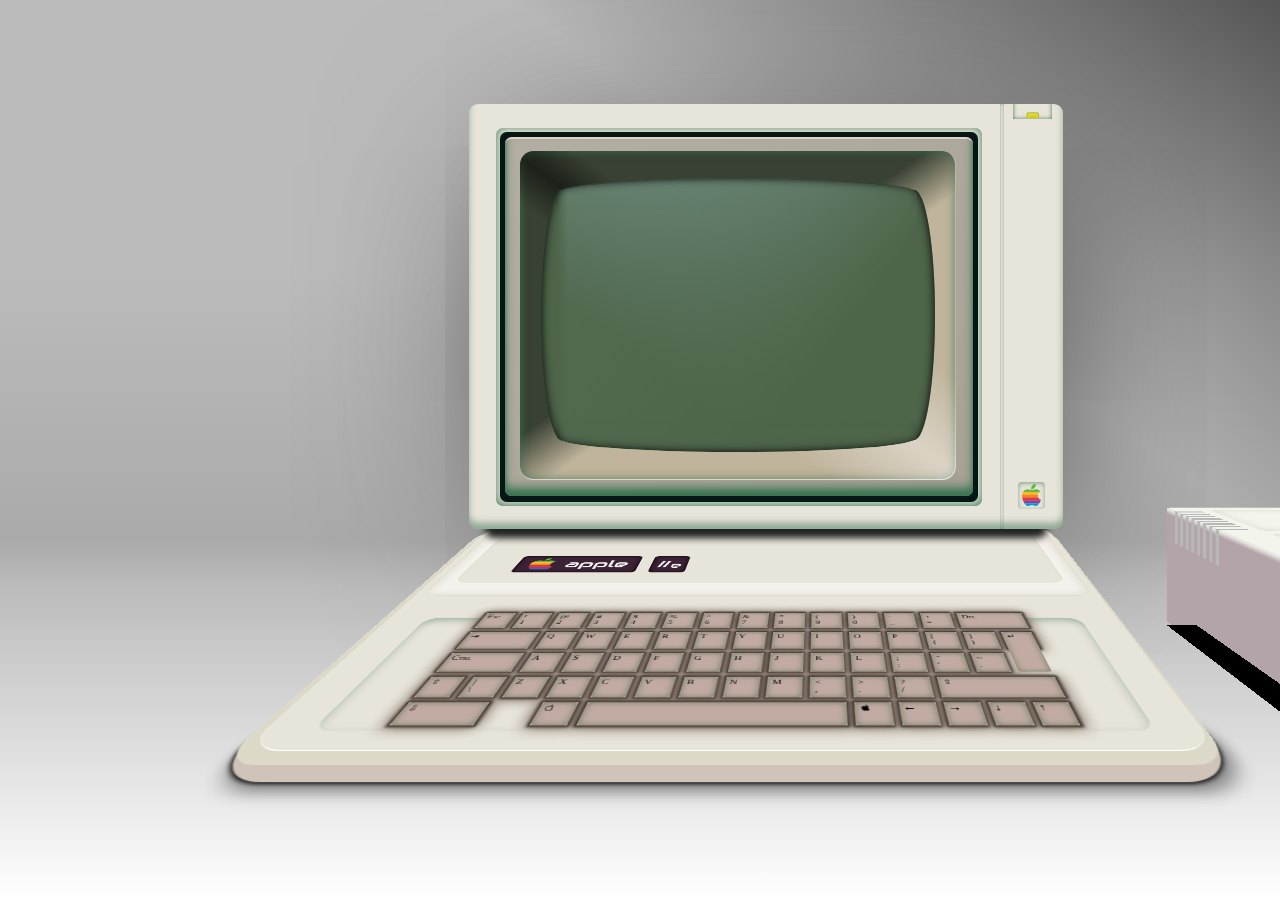
<file: html/menu/apple-IIe.html>
<!DOCTYPE html>
<html lang="en" >
<head>
  <meta charset="UTF-8">
  <link rel="stylesheet" href="css/apple-IIe.css">
  <link rel='stylesheet' href='https://fonts.googleapis.com/css2?family=Audiowide&amp;display=swap'>

  <meta name="viewport" content="width=device-width, initial-scale=1, maximum-scale=1">
  <title>Thoughrights Apple IIe Menu UI</title>
  <meta property="og:title" content="Thoughrights Apple IIe Menu UI">
  <meta name="twitter:title" content="Thoughrights Apple IIe Menu UI">
  
  <meta name="description" content="Repurposing of a 3D model into a retro site navigation menu.">
  <meta property="og:description" content="Repurposing of a 3D model into a retro site navigation menu.">
  <meta name="twitter:description" content="Repurposing of a 3D model into a retro site navigation menu.">
  
  <meta name="keywords" content="thoughtrights, thoughtwrights, Apple IIe interface">

  <meta property="twitter:domain" content="thoughtrights.com">
  <meta property="twitter:url" content="https://www.thoughtrights.com/menu/apple-IIe.html">
  <meta property="og:type" content="website">
  <meta property="og:url" content="https://www.thoughtrights.com/menu/apple-IIe.html">
  
  <meta name="twitter:card" content="summary_large_image">
  <meta property="og:image" content="https://www.thoughtrights.com/menu/assets/apple-IIe-menu-preview.png">
  <meta name="twitter:image" content="https://www.thoughtrights.com/menu/assets/apple-IIe-menu-preview.png">
  <script async src="https://www.googletagmanager.com/gtag/js?id=G-1DSDMD83ER"></script>
  <script>
    window.dataLayer = window.dataLayer || [];
    function gtag(){dataLayer.push(arguments);}
    gtag('js', new Date());
    gtag('config', 'G-1DSDMD83ER');
  </script>
</head>
<body>
<div class="bg"></div>
<h1 class="h1-bg">Apple <span>IIe</span></h1>
<div class="🖥️">
  <div class="back-shadow"></div>
  <div class="monitor-shadow"></div>
  <div class="monitor">
    <div class="monitor__soft-shadow"></div>
    <div class="monitor__shadow"></div>
    <div class="monitor__inner"></div>
    <div class="monitor__inner-shadow"></div>
    <div class="monitor__inner-shadow-light"></div>
    <div class="monitor__inner-shadow-dark"></div>
    <div class="monitor__screen"></div>
    <div class="monitor__screen-2">
      <div class="monitor__terminal"></div>
    </div>
    <div class="monitor__screen-2 top-shadow"></div>
    <div class="monitor__screen-2 bottom-shadow"></div>
    <div class="monitor__logo-embed"></div>
    <div class="monitor__line"></div>
    <div class="monitor__power-switch">
      <div class="monitor__power-switch__button"></div>
    </div>
  </div>
  <div class="keyboard">
    <div class="middle"></div>
    <div class="top">
      <div class="emboss">
        <div class="logo-label">
          <div class="logo"></div>
          <div class="label">apple</div>
        </div>
        <div class="model-number">II<span>e</span></div>
      </div>
      <div class="embed">
        <div class="keys-container"></div>
      </div>
    </div>
  </div>
  <div class="floppy-drive">
    <div class="left">
      <div class="emboss"></div>
    </div>
    <div class="top">
      <div class="emboss emboss-1"></div>
      <div class="embed embed-1"></div>
      <div class="emboss emboss-2"></div>
      <div class="embed embed-2"></div>
    </div>
    <div class="front">
      <div class="slot-container">
        <div class="slot">
          <div class="hole"></div>
        </div>
      </div>
      <div class="slot-embed">
        <div class="cover"></div>
        <div class="shadow"></div>
      </div>
      <div class="logo"></div>
      <div class="label">disk II</div>
      <div class="light">
        <span>IN USE</span> <span class="arrow">▼</span>
        <div class="led">
          <div class="reflection"></div>
        </div>
      </div>
    </div>
    <div class="bottom"></div>
  </div>
</div>
<div class="key key--template">
  <div class="key__side key__side--top">
    <div class="key__label-top"></div>
    <div class="key__label-bottom"></div>
  </div>
  <div class="key__side key__side--right"></div>
  <div class="key__side key__side--bottom"></div>
  <div class="key__side key__side--left"></div>
  <div class="key__side key__side--back"></div>
  <div class="key__side key__side--front"></div>
</div>
<script  src="js/apple-IIe.js"></script>

</body>
</html>
</file>
<file: html/menu/css/apple-IIe.css>
@charset "UTF-8";
/* FORK of "Apple IIe 3D" */

/* The keyboard is done interestingly, but is not historical.  The
   monitor and drive are nice. The monitor could use a few small extra
   image elements but is great. */

/* This fork makes some lights flash, fixes some bugs, and makes the
   3D model into a toy UI. */



*,
*::before,
*::after {
  box-sizing: border-box;
}


:root {
  --object-box-shadow: 0vmin 0.1vmin 0.4vmin 0.1vmin #111,
    0.5vmin 1vmin 1.5vmin 0.1vmin #888;
  --object-box-shadow-floppy: 0vmin 0vmin 0.8vmin 0.4vmin #111,
    0 1vmin 2.5vmin 0.5vmin #888;
  --object-box-shadow-monitor: 0 1.6vmin 0.8vmin 0.2vmin #222;
}

@font-face {
  /* source http://www.kreativekorp.com/software/fonts/apple2.shtml */
  font-family: "Terminal";
  src: url("../assets/apple-IIe-80col.ttf");
}
html {
  width: 100%;
}

body {
  margin: 0;
  padding: 0;
  width: 100%;
  height: 100vh;
  display: grid;
  place-items: center;
}

@keyframes flicker-2 {
  0% {
  opacity: 0.47861;
  }
  5% {
  opacity: 0.54769;
  }
  10% {
  opacity: 0.43604;
  }
  15% {
  opacity: 1;
  }
  20% {
  opacity: 0.38128;
  }
  25% {
      opacity: 1;
  }
  30% {
  opacity: 0.85583;
  }
  35% {
  opacity: 0.87807;
  }
  40% {
  opacity: 0.46559;
  }
  45% {
      opacity: 1;
  }
  50% {
      opacity: 1;
  }
  55% {
  opacity: 0.28594;
  }
  60% {
  opacity: 0.40313;
  }
  65% {
  opacity: 0.91988;
  }
  70% {
  opacity: 0.73455;
  }
  75% {
  opacity: 0.57288;
  }
  80% {
  opacity: 0.91428;
  }
  85% {
  opacity: 0.90419;
  }
  90% {
  opacity: 0.9003;
  }
  95% {
  opacity: 0.56108;
  }
  100% {
  opacity: 0.44387;
  }
}
@keyframes turn-on {
  0% {
    transform: scale(1, 0.8) translate3d(0, 0, 0);
    -webkit-filter: brightness(30);
    filter: brightness(30);
    opacity: 1;
  }
  3.5% {
    transform: scale(1, 0.8) translate3d(0, 100%, 0);
  }
  3.6% {
    transform: scale(1, 0.8) translate3d(0, -100%, 0);
    opacity: 1;
  }
  9% {
    transform: scale(1.3, 0.6) translate3d(0, 100%, 0);
    -webkit-filter: brightness(30);
    filter: brightness(30);
    opacity: 0;
  }
  11% {
    transform: scale(1, 1) translate3d(0, 0, 0);
    -webkit-filter: contrast(0) brightness(0);
    filter: contrast(0) brightness(0);
    opacity: 0;
  }
  100% {
    transform: scale(1, 1) translate3d(0, 0, 0);
    -webkit-filter: contrast(1) brightness(1.2) saturate(1.3);
    filter: contrast(1) brightness(1.2) saturate(1.3);
    opacity: 1;
  }
}
@keyframes turn-off {
  0% {
    transform: scale(1, 1.3) translate3d(0, 0, 0);
    -webkit-filter: brightness(1);
    background: #33ff33;
    filter: brightness(1) hue-rotate(180deg);
    opacity: 1;
  }
  60% {
    transform: scale(1.3, 0.001) translate3d(0, 0, 0);
    -webkit-filter: brightness(10);
    background: #33ff33;
    filter: brightness(10) hue-rotate(180deg);
  }
  100% {
    animation-timing-function: cubic-bezier(0.755, 0.05, 0.855, 0.06);
    transform: scale(0, 0.0001) translate3d(0, 0, 0);
    -webkit-filter: brightness(50);
    background: #33ff33;
    filter: brightness(50) hue-rotate(180deg);
  }
}
.bg {
  position: fixed;
  width: 100%;
  height: 100vh;
  background-repeat: no-repeat;
  background: linear-gradient(-145deg, #555, transparent 30%), linear-gradient(#bbb 30%, #aaa 60%, #bbb 65%, #fff);
}


.🖥️ {
  position: absolute;
  width: 100vmin;
  height: 100vmin;
  perspective: 80vmin;
  perspective-origin: 70% 40%;
}
.keys-container {
  --size: 3vmin;
  --size-half: calc(var(--size) / 2);
  --height: 1.5vmin;
  --height-half: calc(var(--height) / 2);
  transform: translate3d(0, -1vmin, 0.9vmin);
  transform-style: preserve-3d;
  width: 100%;
  height: 100%;
  display: grid;
  grid-template-columns: repeat(15, 1fr);
  grid-template-rows: repeat(5, 1fr);
  grid-gap: 0.75vmin;
  padding: 0 6vmin;
  font-family: Verdana;
  font-variant: small-caps;
  font-size: 1vmin;
}
.keys-container::before {
  display: none;
  position: absolute;
  left: 0;
  top: 0;
  background-color: #524239;
  content: "";
  width: calc(100% - 12vmin);
  height: 100%;
  margin: 0 6vmin;
  transform: translateZ(calc(-1 * var(--size-half)));
  box-shadow: 0 0 1.5vmin #524239;
}

.key {
  width: 100%;
  height: var(--size);
  position: relative;
  transform-style: preserve-3d;
  overflow: visible;
}
.key--template {
  display: none;
}
.key__side {
  position: absolute;
  width: var(--size);
  height: var(--size);
  background-color: #c2aba3;
  transform-style: preserve-3d;
  padding: 0.2em 0.4em;
  overflow: visible;
  border: 1px solid #c2aba3;
}
.key__side--top {
  transform: rotateY(0deg) translateZ(0.75vmin);
  overflow: visible;
  width: 100%;
  border: none;
}
.key__side--top::after {
  position: absolute;
  left: 0;
  top: 0;
  content: "";
  width: 100%;
  height: 100%;
  border-radius: 0.45vmin;
  box-shadow: inset 0 0 0.75vmin #687c61;
}
.key__side--right {
  --key-right-z: 1.3w;
  transform: rotateY(90deg) translateZ(var(--key-right-z));
  background: linear-gradient(75deg, #988576, #6a635c 50%);
  width: var(--height);
  border-right: 1px solid #736864;
}
.key__side--bottom {
  transform: rotateY(180deg) translateZ(var(--height-half));
  width: 100%;
  border: none;
  box-shadow: 0 0 1.5vmin 0.3vmin #6f5a4f, 0 0 0.3vmin 0.2vmin black;
}
.key__side--left {
  transform: rotateY(-90deg) translateZ(var(--height-half));
  background: linear-gradient(35deg, #6a635c, #988576 50%);
  width: var(--height);
  height: 100%;
  border-left: 1px solid #736864;
}
.key__side--back {
  transform: rotateX(90deg) translateZ(var(--height-half));
  width: 100%;
  height: var(--height);
}
.key__side--front {
  --height-half: 2.25vmin;
  transform: rotateX(-90deg) translateZ(var(--height-half));
  background: linear-gradient(#988576, #736864 50%);
  width: 100%;
  height: var(--height);
  border-top: 1px solid #e6e4d9;
  border-bottom: 1px solid #736864;
}
.key.key--⇥, .key.key--Del, .key.key--Ctrl, .key.key--⇧, .key.key--⇩ {
  grid-column-end: span 2;
  width: 100%;
}
.key.key--⇧ {
  grid-column-end: span 3;
}
.key.key--_ {
  grid-column-end: span 6;
  width: 100%;
  color: transparent;
}
.key.key--none {
  opacity: 0;
}
.key.key--↵ {
  grid-row-end: span 2;
  height: 100%;
}
.key.key--↵ .key__side--top {
  height: 100%;
}

.keyboard {
  position: absolute;
  top: 67.5vmin;
  left: 23.5vmin;
  width: 78vmin;
  height: 45vmin;
  transform-style: preserve-3d;
  transform: translateY(-50%) translateZ(0vmin) rotateX(80deg);
  border-radius: 7.5vmin;
}
.keyboard .top {
  position: absolute;
  width: calc(100% - 0.75vmin);
  height: calc(100% - 0.75vmin);
  background-color: #e7e4d9;
  border-radius: 3vmin;
  border-bottom: 0.075vmin solid #fff;
  transform: translateY(1.65vmin) translateX(0.75vmin) translateZ(0.75vmin);
  display: grid;
  grid-template-rows: 1fr 1fr;
  place-items: center;
  font-family: "Audiowide", cursive;
  font-size: 2.5vmin;
  transform-style: preserve-3d;
}
.keyboard .top .embed {
  width: 90%;
  height: 80%;
  box-shadow: inset 0 0.6vmin 1.2vmin rgba(60, 118, 83, 0.4);
  z-index: 1;
  grid-area: 2/1;
  border-radius: 1.5vmin;
}
.keyboard .top .emboss {
  width: 98%;
  height: 90%;
  z-index: 1;
  grid-area: 1/1;
  border-radius: 1.5vmin;
  border: 1px solid #ddd9c9;
  background-color: rgba(255, 255, 255, 0.5);
  transform: translateY(-1.5vmin);
  padding: 1.5vmin;
  position: relative;
  box-shadow: inset 0 0 1vmin 0.5vmin rgba(221, 217, 201, 0.6);
}
.keyboard .top .emboss::before {
  content: "";
  width: 95%;
  height: 85%;
  position: absolute;
  top: 0;
  left: 2.5%;
  background-color: #e7e4d9;
  border-radius: 1.5vmin;
  border: 1px solid #ddd9c9;
}
.keyboard .top .emboss .model-number {
  position: absolute;
  left: 24vmin;
  bottom: 5.5vmin;
  display: flex;
  align-items: center;
  justify-content: center;
  width: 4.5vmin;
  height: 4.5vmin;
  box-shadow: inset 0 0 0.75vmin black;
  color: #fefefe;
  background-color: #3b2235;
  border-radius: 0.6vmin;
  font-style: italic;
}
.keyboard .top .emboss .model-number span {
  padding-left: 0.45vmin;
  font-size: 2vmin;
  font-style: normal;
  transform: translateY(0.3vmin);
}
.keyboard .top .emboss .logo-label {
  position: absolute;
  left: 7.5vmin;
  bottom: 5.5vmin;
  display: grid;
  place-items: center;
  width: 15vmin;
  height: 4.5vmin;
  box-shadow: inset 0 0 0.75vmin black;
  color: #fefefe;
  background-color: #3b2235;
  border-radius: 0.6vmin;
  grid-template-columns: 6vmin 1fr;
}
.keyboard .top .emboss .logo-label .logo {
  width: 3vmin;
  height: 3vmin;
  background: url("../assets/Apple_Computer_Logo_rainbow.svg") center center no-repeat;
  background-size: cover;
  grid-area: 1/1;
}
.keyboard .top .emboss .logo-label .label {
  grid-area: 1/2;
  text-align: left;
  width: 100%;
}
.keyboard .middle {
  position: absolute;
  width: calc(100% + 1.5vmin);
  height: 100%;
  background-color: #ddd9c9;
  transform: translateY(1.5vmin) translateX(-0.75vmin) translateZ(0vmin);
  border-radius: 3vmin;
  transform-style: preserve-3d;
}
.keyboard .middle:after {
  border-radius: 5vmin;
  position: absolute;
  bottom: 0;
  left: -1.3vmin;
  width: calc(100% + 2.3vmin);
  height: 20%;
  content: "";
  background-color: #d0c4ba;
  box-shadow: var(--object-box-shadow);
  transform: translate3d(0, 0, -1.5vmin);
}

.floppy-drive {
  position: absolute;
  top: 61.5vmin;
  left: 120.5vmin;
  transform-style: preserve-3d;
  transform-origin: bottom center;
  transform: translateZ(-10vmin);
  --depth: 30vmin;
  --size: 7.5vmin;
  --width: 30vmin;
  --height: 16.5vmin;
  width: var(--width);
  height: var(--height);
  opacity: 1;
}
.floppy-drive .left {
  position: absolute;
  transform: translateX(-50%) rotateY(90deg);
  width: var(--depth);
  height: var(--height);
  background: linear-gradient(to top, #b2a4a8 95%, #f3f4ec);
  padding: 0 1.8vmin;
  display: grid;
  grid-template-columns: 1fr 1fr;
  grid-template-rows: 1fr 1fr 1fr;
  grid-gap: 1.5vmin;
}
.floppy-drive .left .emboss {
  grid-area: 1/2;
  background: repeating-linear-gradient(to left, transparent, transparent 0.75vmin, #b8b8b8 0.75vmin, #b8b8b8 1.5vmin);
}
.floppy-drive .top {
  position: absolute;
  transform: translateY(-50%) rotateX(90deg);
  width: var(--width);
  height: var(--depth);
  background-color: #f3f4ec;
  border-radius: 0.75vmin;
  display: grid;
  grid-template-columns: 1fr 5fr 1fr;
  grid-template-rows: 1fr 1fr;
  grid-gap: 1.5vmin;
  padding: 1.8vmin 0;
}
.floppy-drive .top .emboss {
  background: repeating-linear-gradient(to bottom, transparent, transparent 0.75vmin, #b8b8b8 0.75vmin, #b8b8b8 1.5vmin);
}
.floppy-drive .top .emboss-1 {
  grid-area: 1/1;
}
.floppy-drive .top .emboss-2 {
  grid-area: 1/3;
}
.floppy-drive .top .embed {
  box-shadow: inset 0 0 3vmin rgba(0, 0, 0, 0.1);
  border-radius: 0.75vmin;
}
.floppy-drive .top .embed-1 {
  grid-area: 1/2;
}
.floppy-drive .top .embed-2 {
  grid-area: 2/2;
}
.floppy-drive .front {
  position: absolute;
  transform: translateY(-0.3vmin) translateZ(calc(var(--depth) / 2));
  width: var(--width);
  height: calc(var(--height) + 0.75vmin);
  background-color: #3b2235;
  border: 0.45vmin solid #dfe1cc;
  box-shadow: inset 0 0 3vmin #000;
  border-radius: 0.75vmin;
  display: grid;
  place-items: center;
}
.floppy-drive .front .logo {
  position: absolute;
  width: 4.5vmin;
  height: 4.5vmin;
  background: url("../assets/Apple_Computer_Logo_rainbow.svg") center center no-repeat;
  background-size: contain;
  right: 3vmin;
  bottom: 1.5vmin;
}
.floppy-drive .front .slot-container {
  width: 100%;
  padding: 0.6vmin;
  background-color: #4b2b44;
  box-shadow: 0 0 0.3vmin black;
}
.floppy-drive .front .slot-embed {
  position: absolute;
  box-shadow: inset -0.15vmin 0 0.75vmin black;
  top: 1.5vmin;
  width: 7.5vmin;
  height: 12vmin;
  border-radius: 0.3vmin;
  background-color: #311c2c;
}
.floppy-drive .front .slot-embed .cover {
  position: absolute;
  top: 5.025vmin;
  height: 3vmin;
  width: 100%;
  background-color: #3e2438;
  border: 0.075vmin solid #222;
  border-top-color: #444;
  box-shadow: 0 0 0.45vmin black;
}
.floppy-drive .front .slot-embed .shadow {
  position: absolute;
  top: 8.025vmin;
  height: 4.5vmin;
  width: 100%;
  border-radius: 0.3vmin;
  background: linear-gradient(-170deg, black, #482941 70%);
  box-shadow: inset -0.15vmin 0 0.75vmin black;
}
.floppy-drive .front .slot {
  width: 100%;
  border: 0.45vmin solid #252e2f;
  border-top-color: #678083;
  border-left-color: #303c3d;
  border-top-color: #252e2f;
  border-bottom-color: #455658;
  border-right-color: #242c2d;
  display: grid;
  place-items: center;
  border-style: solid;
}
.floppy-drive .front .slot .hole {
  width: 100%;
  height: 0.75vmin;
  background: black;
}
.floppy-drive .front .light {
  position: absolute;
  bottom: 3.6vmin;
  left: 1.5vmin;
  font-family: Helvetica;
  color: #fff;
  font-size: 0.6vmin;
  height: 1.05vmin;
  display: flex;
  align-items: center;
  letter-spacing: 0.03vmin;
}
.floppy-drive .front .light span {
  opacity: 0.8;
}
.floppy-drive .front .light .arrow {
  display: inline-block;
  transform: rotate(-90deg);
  font-size: 1.05vmin;
  margin-left: 0.45vmin;
}
.floppy-drive .front .light .led {
  width: 0.9vmin;
  height: 0.9vmin;
  margin-left: 0.45vmin;
  border-radius: 50%;
  background-color: #7c412c;
  box-shadow: 0 0 0.3vmin black;
  position: relative;
}
.floppy-drive .front .light .led .reflection {
  position: absolute;
  left: 0.225vmin;
  top: 0.225vmin;
  width: 0.3vmin;
  height: 0.3vmin;
  border-radius: 50%;
  background-color: #fff;
  filter: blur(0.075vmin);
  opacity: 0.8;
}
.floppy-drive .front .label {
  font-family: "Audiowide", cursive;
  position: absolute;
  width: auto;
  font-size: 1.8vmin;
  color: #fff;
  position: absolute;
  font-weight: bold;
  left: 1.5vmin;
  bottom: 0.75vmin;
  opacity: 0.8;
}
.floppy-drive .bottom {
  position: absolute;
  transform: translateY(-50%) rotateX(90deg) translateZ(calc(-1 * var(--height) - 0.6vmin));
  width: var(--width);
  height: var(--depth);
  background-color: transparent;
  box-shadow: var(--object-box-shadow-floppy);
  background-color: black;
}

.monitor-shadow {
  position: absolute;
  top: calc(11.5vmin + 45vmin);
  left: 33vmin;
  width: 62vmin;
  height: 1.5vmin;
  box-shadow: var(--object-box-shadow-monitor);
  z-index: 100;
  border-radius: 1.5vmin;
}

.back-shadow {
  position: absolute;
  left: 40vmin;
  top: 23vmin;
  width: 50vmin;
  height: 30vmin;
  background-color: black;
  box-shadow: 0 0 20vmin 5vmin #444;
  z-index: 0;
}

.monitor {
  position: absolute;
  left: 31vmin;
  top: 11.5vmin;
  width: 66vmin;
  height: 47.25vmin;
  background-color: #e7e4d9;
  opacity: 1;
  border-radius: 1vmin;
  overflow: hidden;
  transform-style: preserve-3d;
  transform: translateZ(0vmin);
  z-index: 100;
  box-shadow: inset 0 -0.7vmin 0.7vmin rgba(60, 118, 83, 0.5);
}
.monitor__terminal {
  height: 100%;
  padding: 2vmin;
  font-size: 1vmin;
  color: #33ff33;
  font-family: "Terminal";
  /* text-transform: uppercase; */
  /* We're using an 80 column card, so we can have lowercase. ;-) */
  /*  animation: flicker 0.15s infinite; */
  animation: flicker-2 0.005s infinite;
}

.monitor__terminal .cursor {
  display: inline-block;
  width: 0.8vmin;
  height: 0.8vmin;
  margin: 0.1vmin;
  vertical-align: text-bottom;
  background-color: #33ff33;
  animation: blink 0.7s linear 0s infinite;
}
@keyframes blink {
  from {
    visibility: visible;
  }
  50% {
    visibility: hidden;
  }
  to {
    visibility: hidden;
  }
}
.monitor__line {
  position: absolute;
  width: 0.45vmin;
  height: 47.25vmin;
  left: 58.95vmin;
  box-shadow: inset 0 0 0.3vmin rgba(60, 118, 83, 0.6);
}
.monitor__soft-shadow {
  position: absolute;
  top: 2.7vmin;
  left: 3vmin;
  width: 54vmin;
  height: 42vmin;
  border-radius: 0.75vmin;
  box-shadow: inset 0 -0.15vmin 1.05vmin #3c7653;
}
.monitor__shadow {
  position: absolute;
  top: 3.15vmin;
  left: 3.45vmin;
  width: 53.1vmin;
  height: 41.1vmin;
  background-color: #051715;
  border-radius: 0.75vmin;
}
.monitor__inner {
  position: absolute;
  top: 3.75vmin;
  left: 4.05vmin;
  width: 51.9vmin;
  height: 39.9vmin;
  background-color: #b2aea2;
  border-radius: 0.75vmin;
  background: linear-gradient(145deg, #b2aea2, #a6a294);
  border-top: 0.3vmin solid #e1d3cc;
  box-shadow: inset 0 -1.05vmin 1.05vmin rgba(60, 118, 83, 0.8), inset 0 -0.5vmin 0.5vmin #3c7653;
}
.monitor__inner-shadow {
  position: absolute;
  top: 5.25vmin;
  left: 5.7vmin;
  width: 48.45vmin;
  height: 36.6vmin;
  background: linear-gradient(145deg, #384133, #384133 45%, #c0b49c 55%, #c0b49c);
  border-radius: 1.5vmin;
  border-bottom: 0.15vmin solid #e1d3cc;
  border-right: 0.15vmin solid rgba(225, 211, 204, 0.8);
  box-shadow: inset 0 0 1.05vmin rgba(60, 118, 83, 0.8);
}
.monitor__inner-shadow-light {
  position: absolute;
  top: 5.25vmin;
  left: 5.7vmin;
  width: 48.45vmin;
  height: 36.6vmin;
  background: linear-gradient(36deg, transparent, transparent 35%, rgba(255, 255, 255, 0.6), transparent 65%, transparent);
  -webkit-mask-image: linear-gradient(to top left, #4e654a, #4e654a 50%, transparent 51%, transparent);
  mask-image: linear-gradient(to top left, #4e654a, #4e654a 50%, transparent 51%, transparent);
  border-radius: 1.5vmin;
  opacity: 0.7;
}
.monitor__inner-shadow-dark {
  position: absolute;
  top: 5.25vmin;
  left: 5.7vmin;
  width: 48.45vmin;
  height: 36.6vmin;
  background: linear-gradient(36deg, transparent, transparent 43%, #000, transparent 57%, transparent);
  -webkit-mask-image: linear-gradient(to bottom right, #4e654a, #4e654a 50%, transparent 51%, transparent);
  mask-image: linear-gradient(to bottom right, #4e654a, #4e654a 50%, transparent 51%, transparent);
  border-radius: 1.5vmin;
  opacity: 0.5;
}
.monitor__screen {
  position: absolute;
  top: 9.6vmin;
  left: 7.95vmin;
  width: 43.8vmin;
  height: 27.75vmin;
  z-index: 1;
  background-color: #4e654a;
  border-radius: 10%/95%;
  box-shadow: inset 0 0 10px #000000;
}
.monitor__screen-2 {
  position: absolute;
  top: 8.4vmin;
  left: 9.75vmin;
  width: 40.05vmin;
  height: 30.3vmin;
  z-index: 1;
  border-radius: 95%/10%;
  background: linear-gradient(217deg, rgba(78, 101, 74, 0), rgba(78, 101, 74, 0.9) 70.71%), linear-gradient(127deg, rgba(154, 189, 195, 0.8), #4e654a 70.71%), linear-gradient(336deg, rgba(78, 101, 74, 0.8), #4e654a 70.71%);
}
.monitor__screen-2:not(.bottom-shadow), .monitor__screen-2:not(.top-shadow) {
  -webkit-mask-image: linear-gradient(to left, #4e654a, #4e654a 97%, transparent);
  mask-image: linear-gradient(to left, #4e654a, #4e654a 97%, transparent);
}
.monitor__screen-2.bottom-shadow {
  -webkit-mask-image: linear-gradient(to bottom, transparent, transparent 88%, #4e654a);
  mask-image: linear-gradient(to bottom, transparent, transparent 88%, #4e654a);
  box-shadow: inset 0 0 10px #000000;
}
.monitor__screen-2.top-shadow {
  top: 8.25vmin;
  -webkit-mask-image: linear-gradient(to top, transparent, transparent 88%, #4e654a);
  mask-image: linear-gradient(to top, transparent, transparent 88%, #4e654a);
  box-shadow: inset 0 0 10px #000000;
}
.monitor__logo-embed {
  position: absolute;
  left: 61.05vmin;
  top: 42vmin;
  width: 3vmin;
  height: 3vmin;
  border-radius: 0.45vmin;
  box-shadow: inset 0 0.15vmin 0.45vmin rgba(60, 118, 83, 0.6);
  background: url("../assets/Apple_Computer_Logo_rainbow.svg") center center no-repeat;
  background-size: 70%;
}
.monitor__power-switch {
  position: absolute;
  left: 60.45vmin;
  top: 0vmin;
  width: 4.35vmin;
  height: 2.55vmin;
  box-shadow: inset 0 0 0.45vmin #3c7653;
  transform: translate(0, -0.75vmin);
  position: relative;
}
.monitor__power-switch__button {
  position: absolute;
  bottom: 1px;
  left: 50%;
  width: 1.5vmin;
  height: 0.75vmin;
  border: 1px solid rgba(60, 118, 83, 0.3);
  border-bottom: none;
  background-color: #d1c919;
  box-shadow: inset 0 0.15vmin 0.3vmin #f7e652;
  border-radius: 0.3vmin 0.3vmin 0 0;
  transform: translateX(-50%);
}
.monitor__power-switch:hover .monitor__power-switch__button {
  background-color: rgba(60, 118, 83, 0.3);
}

.apple-outlined {
  width: 1vmin;
  height: 1vmin;
  background-image: url("../assets/apple-outlined.svg");
}

.apple-filled {
  width: 1vmin;
  height: 1vmin;
  background-image: url("../assets/apple-filled.svg");
}
</file>
